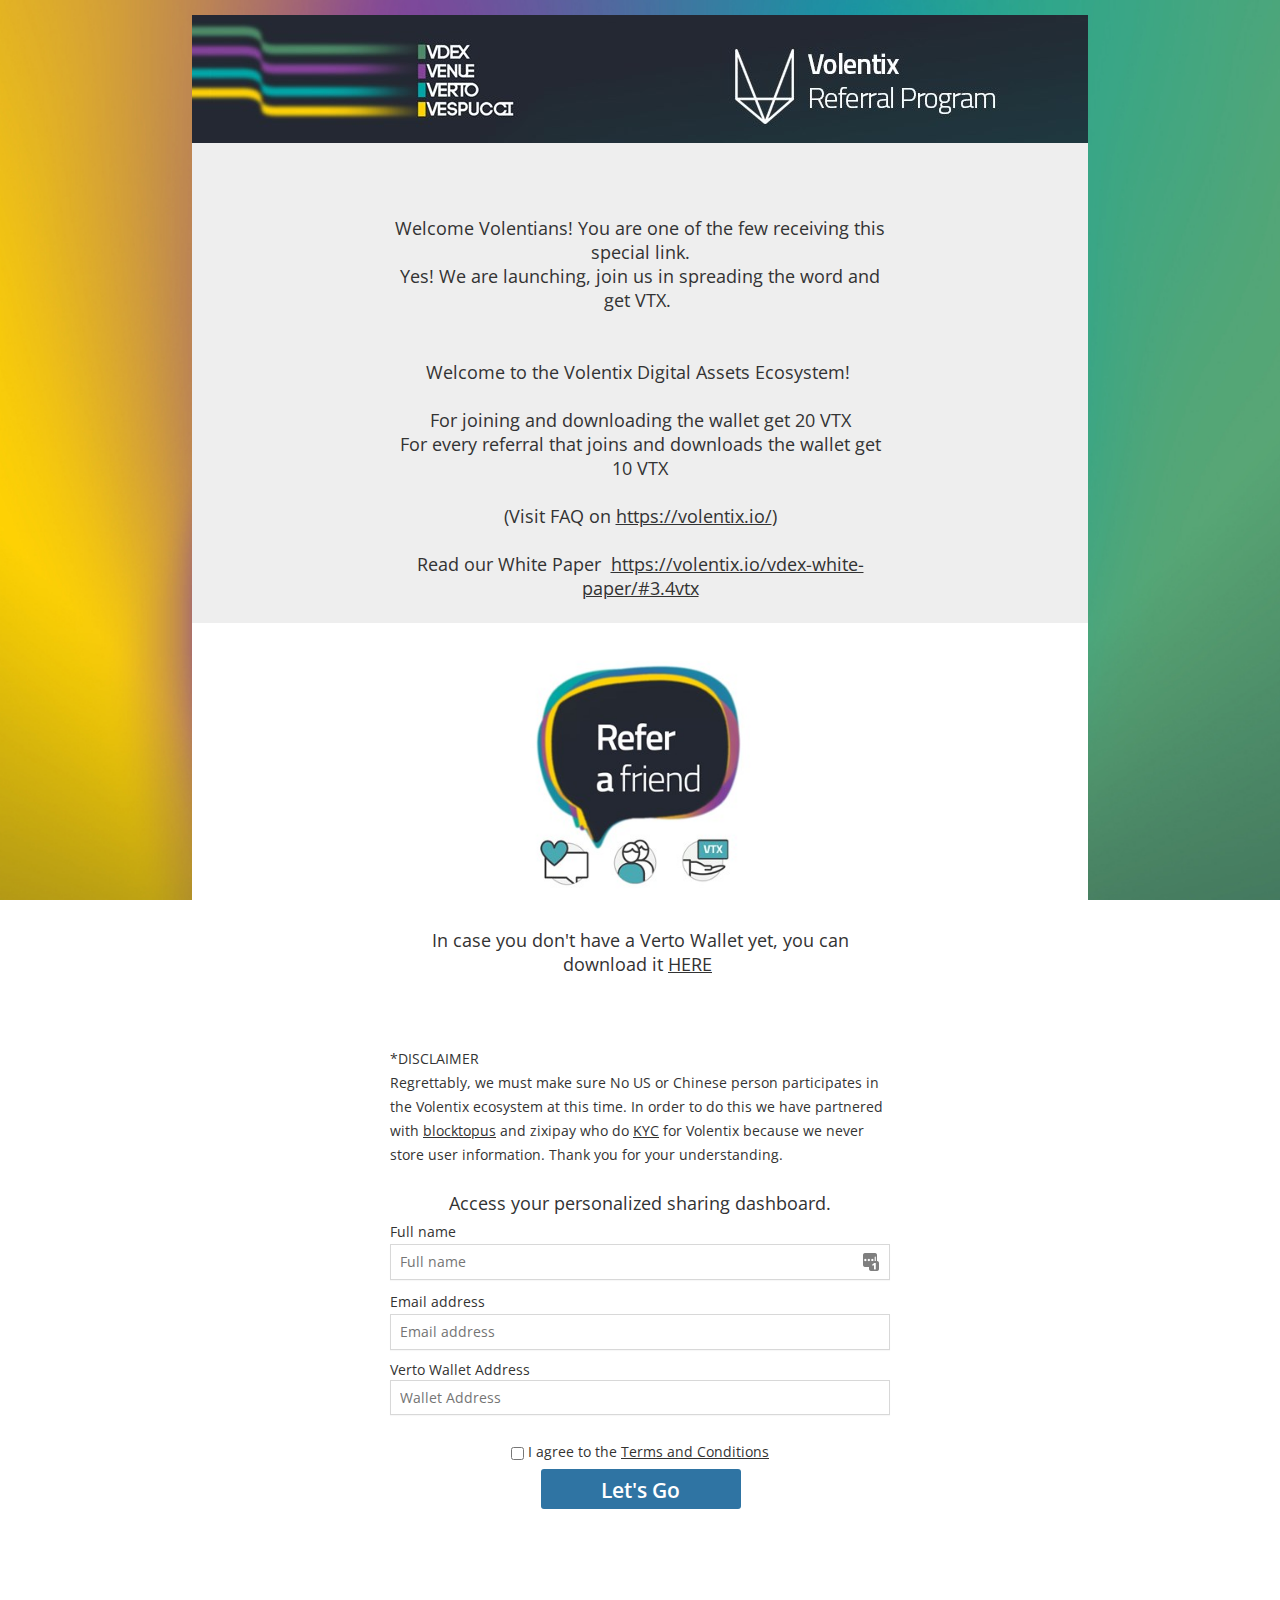
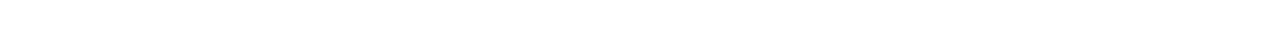
<file: referral/templates/index.html>
<!doctype html>
<html lang="en-US" prefix="og: http://ogp.me/ns#">

<head>
    <meta charset="UTF-8">
    <meta name="viewport" content="width=device-width, initial-scale=1">
    <link rel="profile" href="https://gmpg.org/xfn/11">
    <link rel="stylesheet" href="../static/style.css" type="text/css" media="all">
    <link rel="stylesheet" href="../static/base.css" type="text/css" media="all">
    <link rel="stylesheet" href="../static/color_blue.css" type="text/css" media="all">
    <link rel="stylesheet" href="../static/style_over.css" type="text/css" media="all">
    <link rel="stylesheet" href="../static/colorbox.css" type="text/css" media="all">
    <link rel="icon" href="https://volentix.io/file/2018/12/favicon-192x192.png" sizes="192x192">
    <link href="https://fonts.googleapis.com/css?family=Open+Sans:400,300,600,700,800" rel="stylesheet" type="text/css">
    <title>Win - Volentix</title>
    <link rel="canonical" href="https://volentix.io/win/" />
    <meta property="og:locale" content="en_US" />
    <meta property="og:type" content="article" />
    <meta property="og:title" content="Win - Volentix" />
    <meta property="og:url" content="https://volentix.io/win/" />
    <meta property="og:site_name" content="Volentix" />
    <meta name="twitter:card" content="summary_large_image" />
    <meta name="twitter:title" content="Win - $Volentix" />
    <script src="../static/jquery-1.7.1.js"></script>
    <script src="../static/jquery.fancybox.pack.js"></script>
    <script src="../static/jquery.hashchange.min.js"></script>
    <script src="../static/jquery.isotope.min.js"></script>
    <script src="../static/jquery.js"></script>
    <script src="../static/jquery.reveal.js"></script>
    <script src="../static/respond.min.js"></script>
    <script src="../static/colorbox.js"></script>
    <script src="../static/jquery.validate.min.js"></script>
    <script src="../static/utils.js"></script>

</head>

<body class="bg-cover" style="background: url(../static/images/bg_img02.jpg);background-attachment: fixed; background-position: 50% 50%; background-size: cover;">
    <form method="post" action="/apply" id="aspnetForm" novalidate="novalidate">
        <!-- Container -->
        <div class="vcard-container">

            <!-- Main column -->
            <div id="content" class="tab-container main-column">

                <!-- /Top row -->
                <!-- Content -->
                <div class="content">

                    <img src="../static/images/head.jpg">
                    <!-- Top Offer -->
                    <div class="grey-content" id="topsection">
                        <div class="base center">
                            <h2></h2>
                        </div>
                        <div class="base center">
                            <h4><br><br><div>Welcome Volentians! You are one of the few receiving this special link. <br>Yes! We are launching, join us in spreading the word and get VTX.&nbsp;<br><br><br>Welcome to the Volentix Digital Assets Ecosystem!&nbsp;<br><br>For joining and downloading the wallet get 20 VTX<br>For every referral that joins and downloads the wallet get 10 VTX</div><div><br>(Visit FAQ on&nbsp;<a href="https://l.facebook.com/l.php?u=https%3A%2F%2Fvolentix.io%2F%3Ffbclid%3DIwAR3khtr3pG8eWO2GOeL_3oxGaBDNnK61bs8PKCmmvPmdz05_xVJgL15k4Cw&amp;h=AT2CGPp5UgDsWp_-Enpfn-ZPizOZPt9-pcbvgx0EpAKu1GM_4A8_MAWIKRMDzmiBN34ZdQ06Y50A4smIEoteF-fmveiT1Oo-6cl1VJYIxjJpFK9e31h-H543wLvIAhcwuGLFOF68218" target="_blank" rel="nofollow noopener" title="Link: https://l.facebook.com/l.php?u=https%3A%2F%2Fvolentix.io%2F%3Ffbclid%3DIwAR3khtr3pG8eWO2GOeL_3oxGaBDNnK61bs8PKCmmvPmdz05_xVJgL15k4Cw&amp;h=AT2CGPp5UgDsWp_-Enpfn-ZPizOZPt9-pcbvgx0EpAKu1GM_4A8_MAWIKRMDzmiBN34ZdQ06Y50A4smIEoteF-fmveiT1Oo-6cl1VJYIxjJpFK9e31h-H543wLvIAhcwuGLFOF68218">https://volentix.io/</a>)</div><div><br>Read our White Paper&nbsp;&nbsp;<a href="https://volentix.io/vdex-white-paper/?fbclid=IwAR3PZ2i5O2NTBrqOVl0-rompquEUpXitM7QGCDh35PmhNJoTwdr9iC3K2Gw#3.4vtx" target="_blank" rel="nofollow noopener" title="Link: https://volentix.io/vdex-white-paper/?fbclid=IwAR3PZ2i5O2NTBrqOVl0-rompquEUpXitM7QGCDh35PmhNJoTwdr9iC3K2Gw#3.4vtx">https://volentix.io/vdex-white-paper/#3.4vtx</a></div></h4>
                        </div>
                        <div class="terms">
                        </div>
                        <div style="display: none">
                            <div id="terms">
                                <h3>Terms and Conditions </h3>
                                <p>Not to be combined with any other offer.
                                    <br>
                                    <br>
                                </p>
                                <div>*DISCLAIMER</div>
                                <div>Regrettably, we must make sure No US or Chinese&nbsp;person participates in the Volentix ecosystem at this time. In order to do this we have partnered with <a href="https://volentix.blocktopus.io/token_buyers/sign_up" target="_blank" rel="nofollow">blocktopus</a> and zixipay who do <a href="https://volentix.blocktopus.io/token_buyers/sign_up" target="_blank" rel="nofollow">KYC</a> for Volentix because we never store user information. Thank you for your understanding.</div>
                                <p></p>
                            </div>
                        </div>
                    </div>
                    <!-- /Top offer -->

                    <div class="plain-content">
                        <div class="base">
                            <img src="../static/images/refer.jpg" style="margin:auto;padding-bottom:5px;max-height:250px">
                            <p></p>
                            <h4>In case you don't have a Verto Wallet yet, you can download it <a href="https://volentix.io/verto/?fbclid=IwAR1B-9ai3A3z_Itdg5zgLW0XcLeutHBk65vqgT3KmUZh-MeRwPKStthfg4E" target="_blank" rel="nofollow">HERE</a>&nbsp;</h4>
                            <br>
                            <br>
                            <br>
                            <blockquote style="margin: 0 0 0 40px; border: none; padding: 0px;"></blockquote>*DISCLAIMER
                            <br>Regrettably, we must make sure No US or Chinese person participates in the Volentix ecosystem at this time. In order to do this we have partnered with <a href="https://volentix.blocktopus.io/token_buyers/sign_up" target="_blank" rel="nofollow" title="Link: https://volentix.blocktopus.io/token_buyers/sign_up">blocktopus</a> and zixipay who do <a href="https://volentix.blocktopus.io/token_buyers/sign_up" target="_blank" rel="nofollow" title="Link: https://volentix.blocktopus.io/token_buyers/sign_up">KYC</a> for Volentix because we never store user information. Thank you for your understanding.
                            <br>
                            <p></p>
                            <h4 style="padding-bottom: 5px">Access your personalized sharing dashboard.</h4>

                            <div class="formelement">
                                <label>Full name</label>
                                <input name="ctl00$ContentPlaceHolder1$txtName" type="text" id="ctl00_ContentPlaceHolder1_txtName" placeholder="Full name" style="min-width: 200px; max-width: 500px; background-image: url(&quot;[data-uri]&quot;); background-repeat: no-repeat; background-attachment: scroll; background-size: 16px 18px; background-position: 98% 50%;" autocomplete="off">
                                <label>Email address</label>
                                <input name="ctl00$ContentPlaceHolder1$txtEmailAddress" type="text" id="ctl00_ContentPlaceHolder1_txtEmailAddress" placeholder="Email address" style="min-width: 200px; max-width: 500px">

                                <div id="ctl00_ContentPlaceHolder1_pnlCustomText1">

                                    <p>
                                        <label>Verto Wallet Address</label>
                                        <input name="ctl00$ContentPlaceHolder1$txtCustomText1" type="text" id="ctl00_ContentPlaceHolder1_txtCustomText1" placeholder="Wallet Address" style="min-width: 200px; max-width: 500px">
                                    </p>
                                </div>

                            </div>

                            <span id="ctl00_ContentPlaceHolder1_lblError" style="color:Red;"></span>
                            <div class="center" style="padding-top: 10px;">
                                <span id="ctl00_ContentPlaceHolder1_spanAgreeTerms">
                                    <input id="ctl00_ContentPlaceHolder1_chkAgreeTerms" type="checkbox" name="ctl00$ContentPlaceHolder1$chkAgreeTerms">
                                    <label for="ctl00_ContentPlaceHolder1_chkAgreeTerms" > I agree to the </label>
                                    <a id="ctl00_ContentPlaceHolder1_aTerms2" href="#terms" class="inline cboxElement">Terms and Conditions</a><br>
                                </span>
                                <input type="submit" name="ctl00$ContentPlaceHolder1$btnSubmit" value="Let's Go" id="ctl00_ContentPlaceHolder1_btnSubmit" class="button-red" style="min-width: 200px; max-width: 350px; height: 40px; margin-top: 5px; font-size: 16pt;">
                            </div>

                            <input type="submit" name="ctl00$ContentPlaceHolder1$btnGoogleRegister" value="" id="ctl00_ContentPlaceHolder1_btnGoogleRegister" style="display: none">
                            <input type="submit" name="ctl00$ContentPlaceHolder1$btnFacebookRegister" value="" id="ctl00_ContentPlaceHolder1_btnFacebookRegister" style="display: none">

                        </div>
                    </div>

                </div>
            </div>
        </div>
        <div id="ctl00_pnlFooterNonFrame">
            <div class="clear dividewhite6"></div>
        </div>
    </form>
    <script type="text/javascript">
        $(document).ready(function() {
            //Examples of how to assign the Colorbox event to elements <div class="__rs_overlay"></div>

            $(".iframe").colorbox({
                iframe: true,
                width: "800px",
                maxWidth: "90%",
                height: "80%"
            });
            $(".iframeMedium").colorbox({
                iframe: true,
                width: "600",
                height: "600",
                maxWidth: "90%",
            });
            $(".iframeSmall").colorbox({
                iframe: true,
                width: "300",
                height: "300"
            });
            $(".inline").colorbox({
                inline: true,
                width: "80%",
                maxWidth: "1000"
            });
            $(".callbacks").colorbox({
                onOpen: function() {
                    alert('onOpen: colorbox is about to open');
                },
                onLoad: function() {
                    alert('onLoad: colorbox has started to load the targeted content');
                },
                onComplete: function() {
                    alert('onComplete: colorbox has displayed the loaded content');
                },
                onCleanup: function() {
                    alert('onCleanup: colorbox has begun the close process');
                },
                onClosed: function() {
                    alert('onClosed: colorbox has completely closed');
                }
            });

            $('.non-retina').colorbox({
                rel: 'group5',
                transition: 'none'
            })
            $('.retina').colorbox({
                rel: 'group5',
                transition: 'none',
                retinaImage: true,
                retinaUrl: true
            });

            //Example of preserving a JavaScript event for inline calls.
            $("#click").click(function() {
                $('#click').css({
                    "background-color": "#f00",
                    "color": "#fff",
                    "cursor": "inherit"
                }).text("Open this window again and this message will still be here.");
                return false;
            });
        });
    </script>

    <div id="cboxOverlay" style="opacity: 0; cursor: pointer; visibility: visible; display: none;"></div>
    <div id="colorbox" class="" role="dialog" tabindex="-1" style="display: none; visibility: visible; top: 1075px; left: 87px; position: absolute; width: 694px; height: 274px; opacity: 0;">
        <div id="cboxWrapper" style="height: 274px; width: 694px;">
            <div>
                <div id="cboxTopLeft" style="float: left;"></div>
                <div id="cboxTopCenter" style="float: left; width: 652px;"></div>
                <div id="cboxTopRight" style="float: left;"></div>
            </div>
            <div style="clear: left;">
                <div id="cboxMiddleLeft" style="float: left; height: 232px;"></div>
                <div id="cboxContent" style="float: left; width: 652px; height: 232px;">
                    <div id="cboxTitle" style="float: left; display: block;"></div>
                    <div id="cboxCurrent" style="float: left; display: none;"></div>
                    <button type="button" id="cboxPrevious" style="display: none;"></button>
                    <button type="button" id="cboxNext" style="display: none;"></button>
                    <button type="button" id="cboxSlideshow" style="display: none;"></button>
                    <div id="cboxLoadingOverlay" style="float: left; display: none;"></div>
                    <div id="cboxLoadingGraphic" style="float: left; display: none;"></div>
                    <button type="button" id="cboxClose">close</button>
                </div>
                <div id="cboxMiddleRight" style="float: left; height: 232px;"></div>
            </div>
            <div style="clear: left;">
                <div id="cboxBottomLeft" style="float: left;"></div>
                <div id="cboxBottomCenter" style="float: left; width: 652px;"></div>
                <div id="cboxBottomRight" style="float: left;"></div>
            </div>
        </div>
        <div style="position: absolute; width: 9999px; visibility: hidden; max-width: none; display: none;"></div>
    </div>
</body>
<script type="text/javascript" src="https://volentix.io/skin/js/navigation.js"></script>
<script type="text/javascript" src="https://volentix.io/ext/constant-contact-forms/assets/js/ctct-plugin-frontend.min.js"></script>
<script type="text/javascript" src="https://volentix.io/skin/js/skip-link-focus-fix.js"></script>
<script type="text/javascript" src="https://volentix.io/skin/js/vendor6.js"></script>
<script type="text/javascript" src="https://volentix.io/other/js/embed.min.js"></script>

<script type="text/javascript">
    $(document).ready(function() {

        $('#aspnetForm').validate({ // initialize the plugin
            rules: {
                "ctl00$ContentPlaceHolder1$txtName": {
                    required: true,
                    minlength: 3
                },
                "ctl00$ContentPlaceHolder1$txtEmailAddress": {
                    required: true,
                    minlength: 5,
                    email: true
                },
                "ctl00$ContentPlaceHolder1$txtDOB": {
                    required: true,
                    dateUS: true
                },
                "ctl00$ContentPlaceHolder1$txtPhone": {
                    required: true,
                    minlength: 7
                },
                "ctl00$ContentPlaceHolder1$txtPhone": {
                    minlength: 7
                },
                "ctl00$ContentPlaceHolder1$txtCustomText1": {
                    vtx: true,
                    required: true
                },
                "ctl00$ContentPlaceHolder1$chkAgreeTerms": {
                    required: true
                }

            }
        })

        // trigger validity test of the entire form using the .valid() method.
        if (getParameterByName("v") == "yes") {
            $('#aspnetForm').valid();
        }
    });
</script>

<script type="text/javascript">
    function DisableButton() {
        document.getElementById("ctl00_ContentPlaceHolder1_btnSubmit").disabled = true;
        document.getElementById("ctl00_ContentPlaceHolder1_btnSubmit").value = "..."
    }
    window.onbeforeunload = DisableButton;
</script>
<script type="text/javascript">
    document.getElementById("aspnetForm").addEventListener("submit", setCustomText1CookietoExternal);

    function setCustomText1CookietoExternal() {
        setCookie("EX_RREF", document.getElementById("ctl00_ContentPlaceHolder1_txtCustomText1").value, 365)
    }

    function setCookie(cname, cvalue, exdays) {
        var d = new Date();
        d.setTime(d.getTime() + exdays * 24 * 60 * 60 * 1000);
        var expires = "expires=" + d.toGMTString();
        var domain = "domain=" + window.location.hostname;
        document.cookie =
            cname + "=" + cvalue + ";" + domain + ";" + expires + ";path=/";
    }
</script>

<script type="text/javascript">
    window.onload = function() {
        if (navigator.userAgent.indexOf('Safari') != -1 && navigator.userAgent.indexOf('Chrome') == -1) {
            var cookies = document.cookie;
            if (top.location != document.location) {
                if (!cookies) {
                    href = document.location.href;
                    href = (href.indexOf('?') == -1) ? href + '?' : href + '&';
                    top.location.href = href + 'reref=' + encodeURIComponent(document.referrer);
                }
            } else {
                ts = new Date().getTime();
                document.cookie = 'ts=' + ts;
                rerefidx = document.location.href.indexOf('reref=');
                if (rerefidx != -1) {
                    href = decodeURIComponent(document.location.href.substr(rerefidx + 6));
                    window.location.replace(href);
                }
            }
        }
    }
</script>
<script type="text/javascript">
    (function($) {

        var jump = function(e) {
            if (e) {
                var target = $(this).attr("href");
            } else {
                var target = location.hash;
            }

            var scrollToPosition = $(target).offset().top - 0;

            $('html,body').animate({
                scrollTop: scrollToPosition
            }, 1100, 'easeInOutExpo');

        }

        $('html, body').hide()

        $(document).ready(function() {
            $("area[href*=\\#],a[href*=\\#]:not([href=\\#]):not([href^='\\#tab']):not([href^='\\#quicktab']):not([href^='\\#pane'])").bind("click", jump);

            if (location.hash) {
                setTimeout(function() {
                    $('html, body').scrollTop(0).show()
                    jump()
                }, 0);
            } else {
                $('html, body').show()
            }
        });

    })(jQuery)
</script>

</html>
</file>
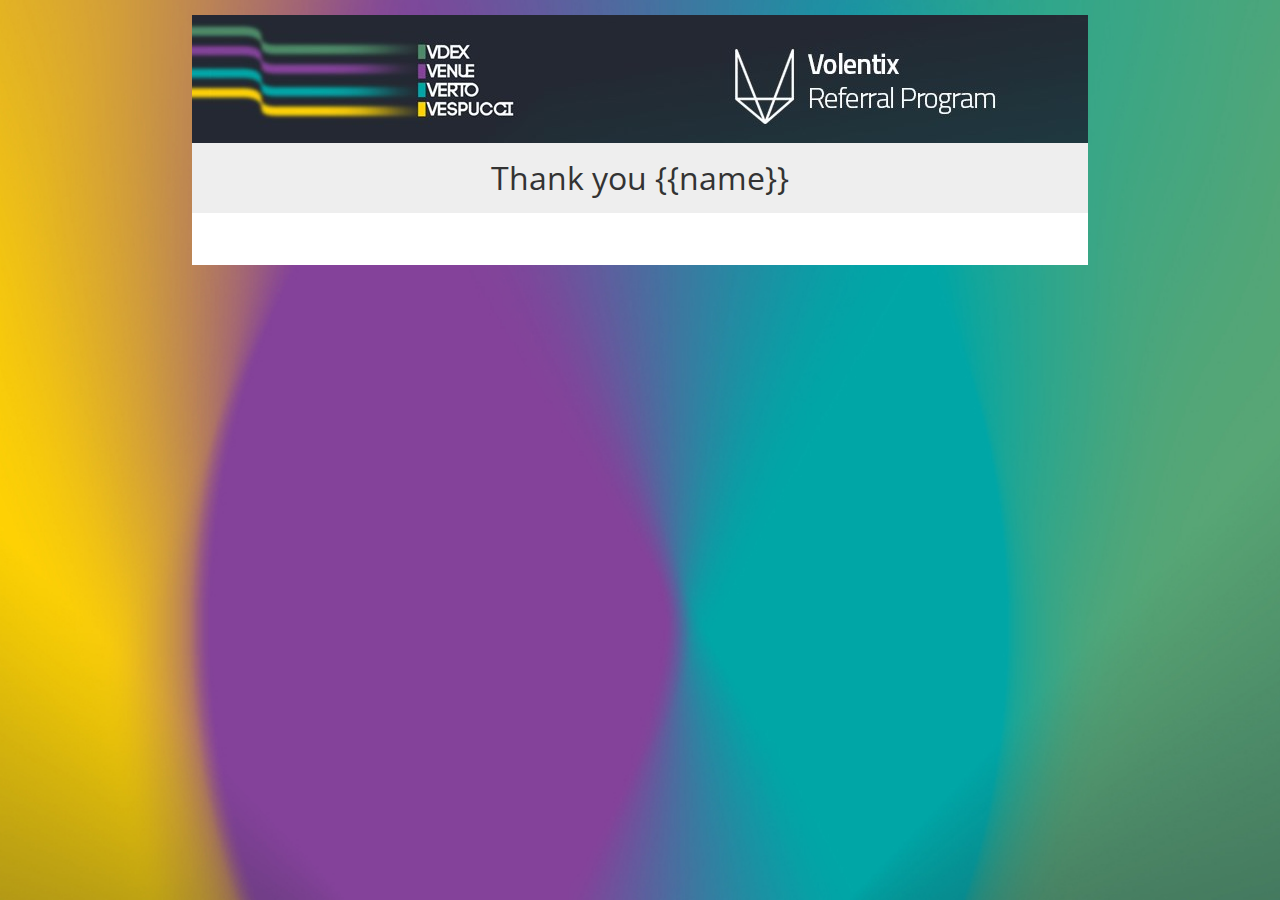
<file: referral/templates/response.html>
<!doctype html>
<html lang="en-US" prefix="og: http://ogp.me/ns#">

<head>
    <meta charset="UTF-8">
    <meta name="viewport" content="width=device-width, initial-scale=1">
    <link rel="profile" href="https://gmpg.org/xfn/11">
    <link rel="stylesheet" href="../static/style.css" type="text/css" media="all">
    <link rel="stylesheet" href="../static/base.css" type="text/css" media="all">
    <link rel="stylesheet" href="../static/color_blue.css" type="text/css" media="all">
    <link rel="stylesheet" href="../static/style_over.css" type="text/css" media="all">
    <link rel="stylesheet" href="../static/colorbox.css" type="text/css" media="all">
    <link rel="icon" href="https://volentix.io/file/2018/12/favicon-192x192.png" sizes="192x192">
    <link href="https://fonts.googleapis.com/css?family=Open+Sans:400,300,600,700,800" rel="stylesheet" type="text/css">
    <title>Win - Volentix</title>
    <link rel="canonical" href="https://volentix.io/win/" />
    <meta property="og:locale" content="en_US" />
    <meta property="og:type" content="article" />
    <meta property="og:title" content="Win - Volentix" />
    <meta property="og:url" content="https://volentix.io/win/" />
    <meta property="og:site_name" content="Volentix" />
    <meta name="twitter:card" content="summary_large_image" />
    <meta name="twitter:title" content="Win - $Volentix" />

</head>

<body class="bg-cover" style="background: url(../static/images/bg_img02.jpg);background-attachment: fixed; background-position: 50% 50%; background-size: cover;">
    <!-- Container -->
    <div class="vcard-container">

        <div id="content" class="tab-container main-column">
            <div class="content">
                <img src="../static/images/head.jpg">
                <div class="grey-content" id="topsection">
                    <div class="base center">
                        <h2>Thank you {{name}}</h2>
                    </div>
                </div>
            </div>
        </div>
    </div>

</body>


</html>
</file>
<file: referral/static/base.css>
.base
{
    min-width:200px; max-width:500px; margin: 0 auto;
}
.center
{
    text-align:center;
}
.left
{
    text-align:left;
}
.terms
{
    text-align:right;padding-top:8px;
}
.formelement{
    text-align:left;
}

.button{
    text-decoration:none;
}

.button-primary{
    height:35px; font-size:16pt; text-align: center;
    min-width: 150px;
    max-width:350px;
}
.button-secondary{
    height:25px; font-size:13pt; text-align: center;
    min-width: 100px;
    max-width:350px;
}

/* used on Share/Member pages*/


.leftblock
{
    display:inline-block;vertical-align:middle;text-align:left; min-width:0px;max-width:355px;padding-left:5px; padding-right:10px;
}

.notop
{
    padding-top:5px;
}

.rightblock
{
    display:inline-block;vertical-align:middle;text-align:left;min-width:250px;max-width:400px; padding-right:7px;padding-left:7px;
}

/* Mobile Portrait Size to Mobile Landscape Size (devices and browsers) */
@media only screen and (max-width: 479px) {

    .rightblock
    {
        display:inline;
    }

}


.middle-white-block
{
    background-color:White;padding:10px 5px 20px 5px; min-width:200px; max-width:600px; margin: 0 auto;
}
.boxme
{
    display:inline-block;

    font-size:medium;
    width:150px;
}

.sharetextbutton
{
    width: 30px;  font-size:12pt; text-align: center;margin-bottom:2px
}
.rightlanding
{
    text-align:right;padding-top:10px;padding-right:20px;
}



table.listtable
{
    width:100%;
}

table.listtable th {
    padding: 5px 10px 10px 10px;
}
table.listtable tr {
}
table.listtable td {
    padding: 5px 10px 10px 10px;
    width:150px;
}

.wide
{
    width:100%;
    padding:0 0 0 0;
}
.sharebutton
{
    color:black;text-decoration:none;
    padding: 5px 6px 5px 6px;
}
.copybutton
{
    color:black;text-decoration:none;
    padding: 5px 10px 5px 10px;
    background-color:transparent;
    border: 1px black solid;
    margin-left:0px;
}

ul#tabs2 {
    list-style-type: none;
    padding: 0;
    text-align: center;
}
ul#tabs2 li {
    font-weight:bold;
    display: inline-block;
    background-color: white;
    border: solid 1px grey;
    padding: 5px 20px;
    color: black;
    cursor: pointer;
}

ul#tabs2 li.active {

    border-bottom: solid 5px grey;
}
ul#tabs2 li.noclick {
   cursor:default;
}
ul#tab2 {
    list-style-type: none;
    margin: 0;
    padding: 0;
}
ul#tab2 li {
    display: none;
}
ul#tab2 li.active {
    display: block;
}

.overlay{
    color:black;
    background-color:white;
    position:fixed;
    width:100%;
    height:100%;
    top:0px;
    left:0px;
    z-index:1000;
}

.membermenu
{
    text-align:right;padding-top:8px;padding-right:8px;
}

/* Style The Dropdown Button */
.dropbtn {
    font-weight:bold;
    display: inline-block;
    background-color: white;
    border: solid 1px grey;
    padding: 5px 20px;
    color: black;
    cursor: pointer;
}

/* The container <div> - needed to position the dropdown content */
.dropdown {
    position: relative;
    display: inline-block;
}

/* Dropdown Content (Hidden by Default) */
.dropdown-content {
    display: none;
    position: absolute;
    background-color: #f9f9f9;
    min-width: 160px;
    box-shadow: 0px 8px 16px 0px rgba(0,0,0,0.2);
    right:0;
}

/* Links inside the dropdown */
.dropdown-content a {
    color: black;
    padding: 12px 16px;
    text-decoration: none;
    display: block;
}

/* Change color of dropdown links on hover */
.dropdown-content a:hover {background-color: #f1f1f1}

/* Show the dropdown menu on hover */
.dropdown:hover .dropdown-content {
    display: block;
}

/* Change the background color of the dropdown button when the dropdown content is shown */
.dropdown:hover .dropbtn {
     color: black;
}
</file>
<file: referral/static/color_blue.css>
/* Blue monochrome theme */

/* name box color */
    .name {
        background-color: #2f74a3;
    }
/* position box color */
    .position {
        background-color: #3479a9;
    }

/* tabs and icons */

/* about tab color */
    .tabs li.about a {
    background: #3479a9;
    }
/* about icon colors */
    .tabs li.about.active a,
    .tabs li.about a:hover {
        color: #3479a9;
    }

/* resume tab color */
    .tabs li.resume a {
    background: #387faf;
    }
/* resume icon colors */
    .tabs li.resume.active a,
    .tabs li.resume a:hover {
        color: #387faf;
    }

/* portfolio tab color */
    .tabs li.portfolio a {
    background: #3d84b5;
    }
/* portfolio icon colors */
    .tabs li.portfolio.active a,
    .tabs li.portfolio a:hover {
        color: #3d84b5;
    }

/* contacts tab color */
    .tabs li.contacts a {
    background: #438abb;
    }
/* contacts icon colors */
    .tabs li.contacts.active a,
    .tabs li.contacts a:hover {
        color: #438abb;
    }

/* feedback tab color */
    .tabs li.feedback a {
    background: #4790c1;
    }
/* feedback icon colors */
    .tabs li.feedback.active a,
    .tabs li.feedback a:hover {
        color: #4790c1;
    }


/* main page content first line text color */
    .blue {
    color: #2f74a3 !important;
    }
/* main page content second line text color */
    .orange {
    color: #2f74a3 !important;
    }
/* main page content phone number color */
    #home span {
    color: #4790c1;
    font-size: 32px;
    margin: 12px 0 0 4px;
    }


/* active button color */
    .button-red {
    background: #2f74a3 !important;
    }
/* non-active button color */
    .button-blue {
    background: #438abb !important;
    }
</file>
<file: referral/static/style_over.css>
body
{
    background-image:none;
}


h3{
    padding-bottom:10px;
}

h4{
    font-size:18px;
    line-height:24px;
    padding-top:10px;
    text-align: center;
}

a, a:visited {
    outline: 0;
    transition:none;
    text-decoration:underline;
}
.position a
{
    color:white;
}

.content
{
    /*padding-bottom: 0px;
    min-height:600px;*/
}

input[type="text"], input[type="password"], input[type="email"], textarea, select {
		width: 100%;
        box-sizing:border-box;
	}

.ajax__html_editor_extender_container, input[type="button"]
{
    padding:0 0 0 0;
}
.menu-link
{
    text-decoration:none;
}

input[type=text], textarea
{
    color:black;
}

.top-row
{
    background-color:white;
}

.one-row
{
    background-color:white;
    display:none;
}
/* non-active button color */
    .button-inactive {
    background: #A0A0A0 !important;
    }


/*Combining tabs*/
.tabs li {
		height: 96px;
		line-height: 107px;
		text-align: center;
		width: 100%;
		float: left;
		list-style: none;
	}

/*Hidding the left box*/
.blog
{
    background-color: Transparent;
}

/*Offset address area*/
.position
{
    line-height: normal;
    height: 196px;
}

/*Offset name area*/
.name
{
    line-height: normal;
    height: 196px;
}

blockquote, blockquote:hover
{
    background:url(images/quote.png) no-repeat 12px 24px;
    background-color:#eeeeee;
    border: 0;
}


/*Override footer color*/
#footer
{
    background-color:  #FAFAFA;
}

.plain-content
{
    padding-top:0;
    padding: 25px 64px 25px 64px
}

.grey-content
{
    display:block;
    padding: 15px 64px 15px 64px
}

.plain-content-left-pad
{
    padding-left:100px;
}

div #home
{
    padding: 50px 128px 40px 192px
}

.alert,
	label.error {
    min-width:200px; max-width:300px;

}


.tabs li.def {
		height:auto;
	}

/* Text Entry Font size */
input[type=text],textarea
{
    font-size: 14px;
}

/*Override width with removal of social buttons*/
.attributes
{
    width: 705px;

}
/*Over right the whole content area padding */

.vcard-container {
		margin: 15px auto 0;
		width: 896px;
	}

    /*  26. Media Queries */
    /* Smaller than standard 960 (devices and browsers) */
    @media only screen and (min-width: 768px) and (max-width: 959px)
    {
        .vcard-container {
			width: 750px;
		}
        div #home  {
		padding: 90px 64px 40px 64px;
		}
        .name {
			width: 60%;
			font-size: 1.6em;
			line-height: 92px;
		}
        .position {
			width: 40%;
		}
        .attributes {
			width: 525px;
		}
        .grey-content
        {
            padding:15px 64px 15px 64px;
        }
        .plain-content
        {
            padding:15px 64px 15px 64px;
        }
    }
    /* Mobile Landscape Size to Tablet Portrait (devices and browsers) */
	@media only screen and (min-width: 480px) and (max-width: 767px)
	{
	    .vcard-container {
			width: 480px;
			margin-top: 0px;
		}

	    div #home  {
		padding: 50px 64px 40px 64px;
		}

		.grey-content {
			padding: 10px 50px 10px 50px;
		}
        .plain-content {
			padding: 10px 50px 10px 50px;
		}

		.name {
			width: 288px;
			font-size: 1.6em;
			line-height: 92px;
		}
		.position {
			width: 288px;
		}
        .attributes {
			width: 288px;
		}
	}
    /* Mobile Portrait Size to Mobile Landscape Size (devices and browsers) */
	@media only screen and (max-width: 479px)
	{
	    .vcard-container {
			width: 100%;
			margin-top: 0px;
		}

	    div #home  {
		padding: 30px 36px 40px 36px;
		}

		.grey-content {
			padding: 4px 5px 4px 5px;
		}
        .plain-content {
			padding: 4px 5px 4px 5px;
		}

		.name {
			display: block;
			float: none;
			width: 100%;
			line-height: 60px;
			font-size: 1.6em;
            max-height:128px;
		}
		.position {
			display: block;
			float: none;
			width: 100%;
			line-height: 60px;
            max-height:128px;
		}
        .attributes {
			width: 100%;
            max-height:256px;
		}

		.logocenter
        {
            display:block;
            margin:auto;
            background:white;
        }
        .logocenter img
        {
            display:block;
            margin:auto;
            max-width:150px;
        }

	}


.RadioOption td
{
    padding:10px;
}
.RadioOption td input
{
    margin-right:10px;
}

.RadioOption label
{

}

.highlightChoice
{
    background: #eeeeee;
}


/* Used to center top text */
.middle {
  height: 100%;
  width: 100%;
  display: table;

}

.middle p {
  display: table-cell;
  vertical-align: middle;
}

centerinnerdiv {
    width: 50%;
    margin: 0 auto;
}

ul
{
    list-style:inside;
    padding-left:30px;
}

.powered, .powered a{
		display: inline;
		float: right;
		line-height: 64px;
		font-size: 11px;
		text-transform: uppercase;
        padding-right:10px;
	}
</file>
<file: referral/static/colorbox.css>
/*
    Colorbox Core Style:
    The following CSS is consistent between example themes and should not be altered.
*/
#colorbox, #cboxOverlay, #cboxWrapper{position:absolute; top:0; left:0; z-index:9999; overflow:hidden; -webkit-transform: translate3d(0,0,0);}
#cboxWrapper {max-width:none;}
#cboxOverlay{position:fixed; width:100%; height:100%;}
#cboxMiddleLeft, #cboxBottomLeft{clear:left;}
#cboxContent{position:relative;}
#cboxLoadedContent{overflow:auto; -webkit-overflow-scrolling: touch;}
#cboxTitle{margin:0;}
#cboxLoadingOverlay, #cboxLoadingGraphic{position:absolute; top:0; left:0; width:100%; height:100%;}
#cboxPrevious, #cboxNext, #cboxClose, #cboxSlideshow{cursor:pointer;}
.cboxPhoto{float:left; margin:auto; border:0; display:block; max-width:none; -ms-interpolation-mode:bicubic;}
.cboxIframe{width:100%; height:100%; display:block; border:0; padding:0; margin:0;}
#colorbox, #cboxContent, #cboxLoadedContent{box-sizing:content-box; -moz-box-sizing:content-box; -webkit-box-sizing:content-box;}

/*
    User Style:
    Change the following styles to modify the appearance of Colorbox.  They are
    ordered & tabbed in a way that represents the nesting of the generated HTML.
*/
#cboxOverlay{background:url(images/overlay.png) repeat 0 0; opacity: 0.9; filter: alpha(opacity = 90);}
#colorbox{outline:0;}
    #cboxTopLeft{width:21px; height:21px; background:url(images/controls.png) no-repeat -101px 0;}
    #cboxTopRight{width:21px; height:21px; background:url(images/controls.png) no-repeat -130px 0;}
    #cboxBottomLeft{width:21px; height:21px; background:url(images/controls.png) no-repeat -101px -29px;}
    #cboxBottomRight{width:21px; height:21px; background:url(images/controls.png) no-repeat -130px -29px;}
    #cboxMiddleLeft{width:21px; background:url(images/controls.png) left top repeat-y;}
    #cboxMiddleRight{width:21px; background:url(images/controls.png) right top repeat-y;}
    #cboxTopCenter{height:21px; background:url(images/border.png) 0 0 repeat-x;}
    #cboxBottomCenter{height:21px; background:url(images/border.png) 0 -29px repeat-x;}
    #cboxContent{background:#fff; overflow:hidden;}
        .cboxIframe{background:#fff;}
        #cboxError{padding:50px; border:1px solid #ccc;}
        #cboxLoadedContent{margin-bottom:28px;}
        #cboxTitle{position:absolute; bottom:4px; left:0; text-align:center; width:100%; color:#949494;}
        #cboxCurrent{position:absolute; bottom:4px; left:58px; color:#949494;}
        #cboxLoadingOverlay{background:url(images/loading_background.png) no-repeat center center;}
        #cboxLoadingGraphic{background:url(images/loading.gif) no-repeat center center;}

        /* these elements are buttons, and may need to have additional styles reset to avoid unwanted base styles */
        #cboxPrevious, #cboxNext, #cboxSlideshow, #cboxClose {border:0; padding:0; margin:0; overflow:visible; width:auto; background:none; }

        /* avoid outlines on :active (mouseclick), but preserve outlines on :focus (tabbed navigating) */
        #cboxPrevious:active, #cboxNext:active, #cboxSlideshow:active, #cboxClose:active {outline:0;}

        #cboxSlideshow{position:absolute; bottom:4px; right:30px; color:#0092ef;}
        #cboxPrevious{position:absolute; bottom:0; left:0; background:url(images/controls.png) no-repeat -75px 0; width:25px; height:25px; text-indent:-9999px;}
        #cboxPrevious:hover{background-position:-75px -25px;}
        #cboxNext{position:absolute; bottom:0; left:27px; background:url(images/controls.png) no-repeat -50px 0; width:25px; height:25px; text-indent:-9999px;}
        #cboxNext:hover{background-position:-50px -25px;}
        #cboxClose{position:absolute; bottom:0; right:0; background:url(images/controls.png) no-repeat -25px 0; width:25px; height:25px; text-indent:-9999px;}
        #cboxClose:hover{background-position:-25px -25px;}

/*
  The following fixes a problem where IE7 and IE8 replace a PNG's alpha transparency with a black fill
  when an alpha filter (opacity change) is set on the element or ancestor element.  This style is not applied to or needed in IE9.
  See: http://jacklmoore.com/notes/ie-transparency-problems/
*/
.cboxIE #cboxTopLeft,
.cboxIE #cboxTopCenter,
.cboxIE #cboxTopRight,
.cboxIE #cboxBottomLeft,
.cboxIE #cboxBottomCenter,
.cboxIE #cboxBottomRight,
.cboxIE #cboxMiddleLeft,
.cboxIE #cboxMiddleRight {
    filter: progid:DXImageTransform.Microsoft.gradient(startColorstr=#00FFFFFF,endColorstr=#00FFFFFF);
}
</file>
<file: referral/static/style.css>
/* -------------------------------------------------------------------------------

    0.  Reset & Clearfix
    1.  Document Setup
    2.  Typography
    3.  links
    4.  Forms
    5.  Wrapping
    6.  Columns
    7.  Social Column
    8.  Header
    9.  Navigation
    10. Content
    11. Resume
    12. Dividers
    13. Buttons
    14. Footer
    15. Color Fills
    16. Google map
    17. Alert Boxes
    18. Project Feed Filter
    19. Project Feed
    20. Project Item Overlay
    21. Portfolio Details
    22. Isotope Plugin
    23. Back to Top
    24. Blog Pages
    25. Media Queries

*/



/* 0. Reset and Clearfix */

	html,body,div,span,applet,object,iframe,h1,h2,h3,h4,h5,h6,p,blockquote,pre,a,abbr,and,address,cite,code,del,dfn,em,img,ins,kbd,q,s,samp,small,strike,strong,sub,sup,tt,var,b,u,i,dl,dt,dd,ol,ul,li,fieldset,form,label,legend,table,caption,tbody,tfoot,thead,tr,th,td,article,aside,canvas,details,embed,figure,figcaption,footer,header,hgroup,menu,nav,output,ruby,section,summary,time,mark,audio,video,input,textarea,select{margin:0;padding:0;outline:0;border:0;background:transparent;vertical-align:baseline;font-size:100%;}article,aside,details,figcaption,figure,footer,header,hgroup,menu,nav,section{display:block;}body{line-height:1}abbr[title],dfn[title]{border-bottom:1px dotted;cursor:help;}blockquote,q{quotes:none;}blockquote:before,blockquote:after,q:before,q:after{content:none;}del{text-decoration:line-through;}hr{clear:both;margin:0;padding:0;height:1px;border:0;background:transparent;color:transparent;}mark{background-color:#ffffb3;font-style:italic;}input,select{vertical-align:middle;}ins{background-color:red;color:white;text-decoration:none;}ol,ul{list-style:none;}table{border-spacing:0;border-collapse:collapse;}

	.clear{display:block;visibility:hidden;clear:both;overflow:hidden;width:0;height:0;}.clearfix:after{display:block;visibility:hidden;clear:both;width:0;height:0;content:' ';font-size:0;line-height:0;line-line-line-line-line-line-;}* html .clearfix,:first-child+html .clearfix{zoom:1;}


/* 1. Document Setup */

	html {
        overflow-x: hidden;
        width: 100%;
        height: 100%;
    }

	.bg-cover {
		background-attachment: fixed;
		background-position: 50% 50%;
		background-size: cover;
		-webkit-background-size: cover;
		-moz-background-size: cover;
		-o-background-size: cover;
		background-repeat: no-repeat;
	}

	body {
		overflow-x: hidden;
        overflow-y: auto;
        color: #333;
        font: 14px/1.7 "Open Sans", sans-serif;
        -webkit-font-smoothing: antialiased;
		-webkit-backface-visibility: hidden;
		-moz-backface-visibility:    hidden;
		-ms-backface-visibility:     hidden;
		}
	ol, ul {
		list-style: none; }
	blockquote, q {
		quotes: none; }
	blockquote:before, blockquote:after,
	q:before, q:after {
		content: '';
		content: none; }
	table {
		border-collapse: collapse;
		border-spacing: 0; }

	code {
		padding: 3px 6px;
		font-family: Menlo, Monaco, Consolas, "Courier New", monospace;
		background: #fcfcfc;
		border: 1px solid #e4e4e4;
		-webkit-border-radius: 3px;
		-moz-border-radius: 3px;
		border-radius: 3px;
		color: #3f8faf;
	}

	img {
		max-width: 100%;
	    height: auto;
	    display: block;
	}


/* 2. Typography */

	h1, h2, h3, h4, h5, h6 {
		color: #333;
		font-weight: 400;
	}

	h1 a, h2 a, h3 a, h4 a, h5 a, h6 a { font-weight: inherit; }
	h1 { font-size: 38px; line-height: 60px; }
	h2 { font-size: 32px; line-height: 40px; }
	h3 { font-size: 28px; line-height: 32px; font-weight: 300; }
	h4 { font-size: 14px; line-height: 21px; }
	h5 { font-size: 12px; line-height: 24px; }
	h6 { font-size: 10px; line-height: 21px; }

	h1.headline, h2.headline, h3.headline {
        margin-bottom: 25px;
    }
    h4.headline, h5.headline, h6.headline {
        margin-bottom: 15px;
    }

	p { margin: 0 0 15px 0; line-height: 20px;}
	p img { margin: 0; }
	p.lead { font-size: 21px; line-height: 27px; color: #777;  }

	em { font-style: italic; }
	strong { font-weight: bold; }
	small { font-size: 80%; }

	hr { border: solid #ddd; border-width: 1px 0 0; clear: both; margin: 10px 0 30px; height: 0; }


/* 3. Links */
	a, a:visited {color: #333; text-decoration: none; outline: 0; -webkit-transition: color 0.1s ease-in-out; -moz-transition: color 0.1s ease-in-out; -o-transition: color 0.1s ease-in-out; -transition: color 0.1s ease-in-out;}
	a:hover, a:focus { color: #ff5533; }
	p a, p a:visited { line-height: inherit; }

/* 4. Forms */

	input[type="text"], input[type="password"], input[type="email"], textarea, select {
		border: 1px solid #d8d8d8;
		padding: 9px;
		outline: none;
		font: 12px;
		color: #888;
		margin: 0;
		max-width: 100%;
		display: block;
		background: #fff;
		-webkit-box-shadow: 0px 1px 1px 0px rgba(180, 180, 180, 0.1);
		box-shadow: 0px 1px 1px 0px rgba(180, 180, 180, 0.1);
	}
	input[type=text],textarea {
	    border-radius:0;
	    color:#959595;
	    display:block;
	    font:11px/1.7 'Open Sans', 'Lucida Sans Unicode', 'Lucida Grande', sans-serif;
	    margin-bottom:10px;
	    padding:5px 9px;
	    width:100%;
	    box-sizing: border-box;
	}
	textarea {
	    resize:none;
	    width:100%;
	}
	input[type="submit"], input[type="reset"], input[type="button"], button, .button {
	    display: inline-block;
	    padding: 5px 20px 5px;
	    margin-left: 1px;
	    border-radius: 3px;
	    border: none;
	    color: #fff;
	    opasity:0,5;
	    font-weight: 600;
	    font-size: 12px;
	    font-family: 'Open Sans', 'Lucida Sans Unicode', 'Lucida Grande', sans-serif;
	    line-height: 1.5;
	    cursor: pointer;
	    -webkit-font-smoothing: antialiased;

	    -webkit-transition: background .2s ease-out;
	    -moz-transition: background .2s ease-out;
	    -o-transition: background .2s ease-out;
	    -ms-transition: background .2s ease-out;
	    transition: background .2s ease-out;
	}
	input[type="submit"]:hover, input[type="reset"]:hover, input[type="button"]:hover, button:hover, .button:hover {
	    color: #fff;
	}
	#contact-form {
	    margin-bottom:20px;
	}


/* 5. Wrapping */
	.vcard-container {
		margin: 64px auto 0;
		width: 896px;
	}

/* 6. Columns */
    .one-half       { width: 49%; }
    .one-third      { width: 31.9%; }
    .two-third      { width: 64%; }
    .one-fourth     { width: 23.5%; }
    .three-fourth   { width: 74.5%; }
    .one-fifth      { width: 18.4%; }
    .two-fifth      { width: 38.8%; }
    .three-fifth    { width: 59.2%; }
    .four-fifth     { width: 79.6%; }

    .one-half,
    .one-third,
    .two-third,
    .three-fourth,
    .one-fourth,
    .one-fifth,
    .two-fifth,
    .three-fifth,
    .four-fifth {
        position: relative;
        float: left;
        margin-right: 2%;
    }

    .column-last {
        clear: right;
        margin-right: 0!important;
    }

    hr {
        display: block;
    }

    .sep10   { height: 10px; }
    .sep20   { height: 20px; }
    .sep30   { height: 30px; }
    .sep40   { height: 40px; }
    .sep50   { height: 50px; }
    .sep60   { height: 60px; }
    .sep70   { height: 70px; }
    .sep80   { height: 80px; }
    .sep90   { height: 90px; }
    .sep100  { height: 100px; }


/* 7. Social column */
	.social-buttons {
		float: left;
	}
	.social-buttons i {
		font-size: 21px;
		color: #fff;
	}
	.social-buttons div {
		height: 64px;
		width: 64px;
		text-align: center;
		line-height: 68px;
		vertical-align: middle;
	}

	.blog {
		background-color: #d2d2d2;
		background-color: rgba(255, 255, 255, 0.4);
	}
	.blog:hover {
		background-color: #3498db;
		-webkit-transition: color ease .2s, background ease .2s;
		-moz-transition: color ease .2s, background ease .2s;
		-ms-transition: color ease .2s, background ease .2s;
		-o-transition: color ease .2s, background ease .2s;
		transition: color ease .2s, background ease .2s;
	}

	.facebook {
		background-color: #d2d2d2;
		background-color: rgba(255, 255, 255, 0.3);
	}
	.facebook:hover {
		background-color: #3498db;
		-webkit-transition: color ease .2s, background ease .2s;
		-moz-transition: color ease .2s, background ease .2s;
		-ms-transition: color ease .2s, background ease .2s;
		-o-transition: color ease .2s, background ease .2s;
		transition: color ease .2s, background ease .2s;
	}

	.twitter {
		background-color: #dcdcdc;
		background-color: rgba(255, 255, 255, 0.25);
	}
	.twitter:hover {
		background-color: #1abc9c;
		-webkit-transition: color ease .2s, background ease .2s;
		-moz-transition: color ease .2s, background ease .2s;
		-ms-transition: color ease .2s, background ease .2s;
		-o-transition: color ease .2s, background ease .2s;
		transition: color ease .2s, background ease .2s;
	}

	.linkedin {
		background-color: #e6e6e6;
		background-color: rgba(255, 255, 255, 0.2);
	}
	.linkedin:hover {
		background-color: #9b59b6;
		-webkit-transition: color ease .2s, background ease .2s;
		-moz-transition: color ease .2s, background ease .2s;
		-ms-transition: color ease .2s, background ease .2s;
		-o-transition: color ease .2s, background ease .2s;
		transition: color ease .2s, background ease .2s;
	}

	.skype {
		background-color: #f0f0f0;
		background-color: rgba(255, 255, 255, 0.15);
	}
	.skype:hover {
		background-color: #e67e22;
		-webkit-transition: color ease .2s, background ease .2s;
		-moz-transition: color ease .2s, background ease .2s;
		-ms-transition: color ease .2s, background ease .2s;
		-o-transition: color ease .2s, background ease .2s;
		transition: color ease .2s, background ease .2s;
	}

	.instagram {
		background-color: #f8f8f8;
		background-color: rgba(255, 255, 255, 0.1);
	}
	.instagram:hover {
		background-color: #da442e;
		-webkit-transition: color ease .2s, background ease .2s;
		-moz-transition: color ease .2s, background ease .2s;
		-ms-transition: color ease .2s, background ease .2s;
		-o-transition: color ease .2s, background ease .2s;
		transition: color ease .2s, background ease .2s;
	}
	.main-column {
		overflow: hidden;
	}

/* 8. Header */
	.top-row {
		overflow: hidden;
		zoom: 1;
	}
	.photo {
		float: left;
	}
	.attributes {
		max-height: 192px;
		min-height: 96px;
		width: 640px;
		display: inline-block;
		vertical-align: top;
		margin-right: -4px;
	}
	.name {
		display: inline-block;
		vertical-align: top;
		margin-right: -4px;
		background-color: #2f74a3;
		width: 60%;
		height: 96px;
		line-height: 96px;
		color: #fff;
		text-align: center;
		font-size: 1.8em;
		font-weight: 600;
	}
	.position {
		display: inline-block;
		vertical-align: top;
/*		margin-right: -4px;   */
		background-color: #266997;
		width: 40%;
		height: 96px;
		line-height: 96px;
		color: #fff;
		text-align: center;
	}
	#main-nav {
		display: inline-block;
		width: 640px;
		height: 96px;
		vertical-align: top;
	}

/* 9. Navigation */
	.tabs {
		padding: 0;
	}
	.tabs i {
		font-size: 28px;
	}
	.tabs li {
		height: 96px;
		line-height: 107px;
		text-align: center;
		width: 20%;
		float: left;
		list-style: none;
	}
	.tabs li.def {
		width: 192px;
		height: 192px;
	}
	.tabs li a {
		display: block;
		position: relative;
		-webkit-transition: color ease .4s, background ease .4s;
		-moz-transition: color ease .4s, background ease .4s;
		-ms-transition: color ease .4s, background ease .4s;
		-o-transition: color ease .4s, background ease .4s;
		transition: color ease .4s, background ease .4s;
		color: #fff;
		text-decoration: none;
	}

	.tabs li.about a {
		background: #1abc9c;
	}
	.tabs li.about.active a,
	.tabs li.about a:hover {
		color: #1abc9c;
	}

	.tabs li.resume a {
		background: #3498db;
	}
	.tabs li.resume.active a,
	.tabs li.resume a:hover {
		color: #3498db;
	}

	.tabs li.portfolio a {
		background: #9b59b6;
	}
	.tabs li.portfolio.active a,
	.tabs li.portfolio a:hover {
		color: #9b59b6;
	}

	.tabs li.contacts a {
		background: #e67e22;
	}
	.tabs li.contacts.active a,
	.tabs li.contacts a:hover {
		color: #e67e22;
	}

	.tabs li.feedback a {
		background: #e74c3c;
	}
	.tabs li.feedback.active a,
	.tabs li.feedback a:hover {
		color: #e74c3c;
	}

	.tabs li a:hover,
	.tabs li.active a {
		background: #fff !important;
	}


/* 10. Content*/
	.content {
		min-height: 200px;
		max-width: 100%;
		background: #fff;
		padding-bottom: 50px;
		overflow: hidden;
	}
	.plain-content {
		padding: 40px 64px 40px 64px;
	}
	.wopadd {
		padding: 0 64px 0 64px;
	}
	.grey-content {
		padding: 40px 64px 40px 64px;
		background: #eeeeee;
		display: inline-block;
	}

	div #home  {
		padding: 90px 128px 40px 192px;
	}
	#home p {
		font-size: 54px;
		font-weight: 300;
		line-height: 52px;
	}
	#home span {
		color: #9b59b6;
		font-size: 32px;
		margin: 12px 0 0 4px;
	}

	.services span {
	    background: #e1e1e1;
	    padding: 4px 10px 5px 10px;
	    width: 100%;
	}
	.services span:hover {
		background: #e74c3c;
	}
	.services a span {
		font-size: 11px;
	}
	.services a:hover span {
		color:#fff;
	}
	.servtitle {
	    margin-bottom:12px;
	}
	.servtitle h3 {
	    display: inline;
	    font-size: 18px;
	    color: #333;
	    line-height: 12px;
	}
	.servicon {
	    color: #666;
	    font-size: 16px;
	    font-weight: bold;
	}
	.servicon i {
	    color: #fff;
	    font-size: 21px;
	    -webkit-border-radius: 1px;
	           -moz-border-radius: 1px;
	                border-radius: 1px;
	    display:inline-block;
	    background: #e74c3c;
	    width:48px;
	    height:48px;
	    line-height: 48px;
	    text-align: center;
	    margin-right: 10px;
	}
	.web {
		background-color: #f39c12 !important;
	}
	.ui {
		background-color: #16a085 !important;
	}
	.app {
		background-color: #9b59b6 !important;
	}
	.grey {
		color: #999;
	}


/* 11. Resume */
	.job {
		padding-top: 30px;
	}
	.date {
		display: inline;
		float: left;
		width: 64px;
		text-align: right;
		margin-right: 20px;
	}
	.jobtitle {
		display: inline;
		float: left;
		width: 80%;
		padding: 0 0 0 0;
		zoom: 1;
	}
	.datefrom {
		background: #34495e;
		padding: 6px 2px 6px 2px;
		color: #fff;
		font-size: 10px;
		text-align: center;
	}
	.datetill {
		background: #3498db;
		padding: 6px 2px 6px 2px;
		color: #fff;
		font-size: 10px;
		text-align: center;
	}
	.datetill-f {
		background: #9b59b6;
		padding: 6px 2px 6px 2px;
		color: #fff;
		font-size: 10px;
		text-align: center;
	}
	.jobdescription {
		padding-top: 24px;
	}
	.trianglewrap {
		width: 64px;
	}
	.datetriangle {
		float: right;
		width: 0px;
		height: 0px;
		border-style: solid;
		border-width: 0 10px 10px 0;
		border-color: transparent #3498db transparent transparent;
	}
	.datetriangle-f {
		float: right;
		width: 0px;
		height: 0px;
		border-style: solid;
		border-width: 0 10px 10px 0;
		border-color: transparent #9b59b6 transparent transparent;
	}


/* 12. Dividers */
	.dividewhite2 {
	    height: 20px;
	}
	.dividewhite3 {
	    height: 30px;
	}
	.dividewhite4 {
	    height: 40px;
	}
	.dividewhite6 {
	    height: 60px;
	}
	.dividewhite8 {
	    height: 80px;
	}


/* 13. Buttons */
	.button-red {
	    background: #e74c3c !important;
	}
	.button-red:hover {
	    background: #ff7357 !important;
	}
	.button-blue {
	    background: #3498db !important;
	}
	.button-blue:hover {
	    background: #56aee9 !important;
	}
	.button.small {
	    padding: 5px 8px 6px;
	    font-size: 11px;
	    line-height: 11px;
	}
	.big {
	    padding: 10px 30px 10px !important;
	}


/* 14. Footer */
	#footer {
		max-width: 100%;
		background-color: #d2d2d2;
		background-color: rgba(255, 255, 255, 0.3);
		height: 64px;
	}

	.copyright {
		display: inline;
		float: left;
		line-height: 64px;
		font-size: 11px;
		text-transform: uppercase;
		color: #fff;
	}


/* 15. Color Fills */
	.blue {
		color: #3498db !important;
	}
	.orange {
		color: #e74c3c !important;
	}


/*  16. Google Map */
	#map {
	    width: 100%;
		height: 250px;
	}
	#map img {
	max-width: none;
	}


	/*  Contact Form */
	.feedbacks {
		padding-top: 24px;
	}


/*  17. Alert Boxes */
	.alert,
	label.error {
	    -webkit-border-radius: 3px;
	       -moz-border-radius: 3px;
	            border-radius: 3px;
	    color: #fff;
	    display: block;
	    margin-bottom: 10px;
	    padding: 6px 10px 6px 10px;
	    width: 100%;
	    box-sizing: border-box;
	}
	.alert.success {
	    background: #93b336;
	}
	.alert.notice {
	    background: #507cc3;
	}
	.alert.warning {
	    background: #ffbb00;
	}
	.alert.error,
	label.error {
	    background: #e74c3c;
	}
	.alert.neutral {
	    background: #959595;
	}


/*  18. Project Feed Filter */
	.project-feed-filter {
	    display: inline-block;
	    margin: 30px 0 30px 0;
	    font-size: 12px;
	}
	.project-feed-filter li {
	    display: block;
	    float: left;
	    margin: 0;
	    padding: 5px 0;
	    list-style: none;
	}
	.project-feed-filter a {
	    display: block;
	    margin: 0 20px 0 0;
	    color: #959595;
	}
	.project-feed-filter a:hover, .project-feed-filter .current {
	    color: #e74c3c;
	}


/*  19. Project Feed */
	.project-feed {
		width: 100%;
	}
	.project-feed > div {
	    position: relative;
	    float: left;
	    margin: 0;
	    list-style: none;
	}
	.project-feed div a {
        display: block;
    }

	.project-feed div img {
	    display: block;
	    width: 100%;
	}
	.project-feed .one-third {
		width: 33.3%;
		margin-right: 0px;
	}


/*  20. Project Item Overlay */
	.project-item {
	    overflow: hidden;
	    height: 234px;
	}
	.project-item .thumbnail {
	    overflow: hidden;
	    position: relative;
	}
	.project-item .overlay, .overlay {
	    position: absolute;
	    top: 0;
	    left: 0;
	    overflow: hidden;
	    width: 100%;
	    height: 100%;
	}
	.project-item .mask {
	    position: absolute;
	    top: 0;
	    left: 0;
	    overflow: hidden;
	    width: 100%;
	    height: 100%;
	    background: #e74c3c;
	    -webkit-backface-visibility: hidden;

	    -ms-filter:"progid:DXImageTransform.Microsoft.Alpha(Opacity=0)";
	    filter: alpha(opacity=0);
	    opacity: 0;

	    -webkit-transition: all 0.3s ease;
	    -moz-transition: all 0.3s ease;
	    -o-transition: all 0.3s ease;
	    -ms-transition: all 0.3s ease;
	    transition: all 0.3s ease;
	}
	.project-item:hover .mask {
	    opacity: 1;
	}
	.project-item img {
        -webkit-transition: all 0.2s linear;
           -moz-transition: all 0.2s linear;
            -ms-transition: all 0.2s linear;
             -o-transition: all 0.2s linear;
                transition: all 0.2s linear;
    }
    .project-item:hover img {
        -webkit-transform: scale(1.05,1.05);
           -moz-transform: scale(1.05,1.05);
            -ms-transform: scale(1.05,1.05);
             -o-transform: scale(1.05,1.05);
                transform: scale(1.05,1.05);
    }
	.project-item .icon-image {
	    position: absolute;
	    left: 50%;
	    margin-top: 40%;
	    margin-left: -18px;
	    width: 42px;
	    height: 42px;
	    background: url(../images/icon_image.png) center no-repeat;
	    z-index: 100;
	}
	.project-item .thumbnail .icon-image {
	    margin-top: 45%;
	}
	.project-item .icon-image:hover {
	    background-color: #ed5f50;

	}
	.project-item .item-title {
	    position: absolute;
	    bottom: 40px;
	    color: #fff;
	    font-weight: 500;
	    width: 100%;
	    text-align: center;
	}
	.project-item .item-title:hover {
	    color: #ffc2b6;
	}
	.project-item .thumb-item-title {
	    position: relative;
	    background: #f5f5f5;
	    padding: 15px 20px;
	    text-align: center;
	}
	.project-item .thumb-item-title span {
	    color: #959595;
	    font-size: 12px;
	}


/*  21. Portfolio Details */
	.single-project-wrapper {
	    margin-top: 15px;
	}
	.project-title {
	    float: left;
	    margin-bottom: 30px;
	    line-height: 1.3;
	}

	.project-description .overview {
	    margin-top: 30px;
	}
	.project-description .description {
	    margin-bottom: 20px;
	}


/*  22. Isotope Plugin */
	.isotope-item {
	    z-index: 2;
	}
	.isotope-hidden.isotope-item {
	    z-index: 1;
	    pointer-events: none;
	}
	.isotope, .isotope .isotope-item {/* change duration value to whatever you like */
	    -webkit-transition-duration: 0.8s;
	       -moz-transition-duration: 0.8s;
	            transition-duration: 0.8s;
	}
	.isotope {
	    -webkit-transition-property: height, width;
	       -moz-transition-property: height, width;
	            transition-property: height, width;
	}
	.isotope .isotope-item {
	    -webkit-transition-property: -webkit-transform, opacity;
	       -moz-transition-property:    -moz-transform, opacity;
	        -ms-transition-property:     -ms-transform, opacity;
	         -o-transition-property:         top, left, opacity;
	            transition-property:         transform, opacity;
	}


/*  23. Back to Top */

	#back-top a {
	    background: #ccc url(../images/back_top.png) no-repeat 50% 50%;
	    bottom: 60px;
	    display: block;
	    height: 40px;
	    position: fixed;
	    right: 30px;
	    width: 40px;
	}
	#back-top a:hover {
	    background: #d73300 url(../images/back_top.png) no-repeat 50% 50%;
	}


/*  24. Blog Pages */

	/*  Blog Filter */

	.blog-feed-filter {
	    display: inline-block;
	    margin: 30px 0 30px 0;
	    font-size: 12px;
	}
	.blog-feed-filter li {
	    display: block;
	    float: left;
	    margin: 0;
	    padding: 5px 0;
	    list-style: none;
	}
	.blog-feed-filter a {
	    display: block;
	    margin: 0 20px 0 0;
	    color: #959595;
	}
	.blog-feed-filter a:hover, .blog-feed-filter .current {
	    color: #e74c3c;
	}

	/*  Blog Feed */

	.blog-feed {
		padding-top: 30px;
	}
	.post-date {
		display: inline;
		float: left;
		width: 64px;
		text-align: right;
		margin-right: 20px;
	}
	.post-title {
		display: inline;
		float: left;
		width: 88%;
		padding: 0 0 0 0;
		zoom: 1;
	}
	.post-details {
		font-size: 11px;
	}
	.post-details i {
		color: #e67e22;
	}
	.post-year {
		background: #34495e;
		padding: 6px 2px 6px 2px;
		color: #fff;
		font-size: 10px;
		text-align: center;
	}
	.post-day {
		background: #e67e22;
		padding: 6px 2px 6px 2px;
		color: #fff;
		font-size: 10px;
		text-align: center;
	}
	.post-body {
		padding-top: 24px;
	}
	.post-body span {
		background: #e1e1e1;
		padding: 4px 10px 5px 10px;
		width: 100%;
	}
	.post-body span:hover {
		background: #e74c3c;
	}
	.post-body a span {
		font-size: 11px;
	}
	.post-body a:hover span {
		color:#fff;
	}


	.trianglewrap-blog {
		width: 64px;
	}
	.triangle-blog {
		float: right;
		width: 0px;
		height: 0px;
		border-style: solid;
		border-width: 0 10px 10px 0;
		border-color: transparent #e67e22 transparent transparent;
	}

	.video {
	    position: relative;
	    padding-bottom: 56.25%;
	    padding-top: 30px; height: 0; overflow: hidden;
	}

	.video iframe,
	.video object,
	.video embed {
	    position: absolute;
	    top: 0;
	    left: 0;
	    width: 100%;
	    height: 100%;
	}


	#comments {
		padding-top: 50px;
	}

	.comments-list {
	    border-bottom: 1px dotted #e5e5e5;
	    margin: 36px 0 70px;
	    padding: 0 0 10px;
	}
	.comment {
	    border-top: 1px dotted #e5e5e5;
	    display: inline-block;
	    margin-top: 10px;
	    padding-top: 30px;
	}
	.comment .children .comment {
	    margin-top: 10px;
	    padding-top: 30px;
	}
	.comment:first-child {
	    border-top: none;
	    margin: 0;
	    padding: 0;
	}
	.comment > div {
	    display: inline-block;
	}
	.comment .avatar {
	    display: block;
	    float: left;
	    position: relative;
	    width: 45px;
	    z-index: 1;
	}
	.comment .comment-entry, .comment .comment-meta {
	    float: right;
	    width: 90%;
	}
	.comment .comment-meta {
	    margin-top: -4px;
	}
	.comment .author {
	    font-size: 14px;
	    margin: 0;
	    text-transform: capitalize;
	}
	.comment .author .reply {
	    color: #959595;
	    font-size: 11px;
	    text-transform: capitalize;
	}
	.comment .author .reply:hover {
	    color: #ff5533;
	    font-size: 11px;
	}
	.comment .comm-date {
	    color: #959595;
	    margin: 1px 0 8px;
	}
	.comment .children {
	    padding-left: 60px;
	}
	.comment .children .comment {
	    border-top: 1px dotted #ced8df;
	    position: relative;
	}
	.comment .children .comment-entry, .comment .children .comment-meta {
	    width: 89%;
	}
	.comment .children .children .comment-entry, .comment .children .children .comment-meta {
	    width: 87%;
	}


	#comments-form {
	    margin-top: 30px;
	}







/*  25. Blockquote  */
blockquote {
    margin-top:16px;
    background:url(images/quote.png) no-repeat 12px 24px;
    border:1px solid #e6e6e6;
    -webkit-border-radius:3px;
    -moz-border-radius:3px;
    border-radius:3px;
    font:12px/18px 'Open Sans', 'Lucida Sans Unicode', 'Lucida Grande', sans-serif;
    font-style:italic;
    padding:24px 24px 30px 43px;
    position:relative;
}

blockquote:hover {
    margin-top:16px;
    background-color:#fbfbfb;
    border:1px solid #e6e6e6;
    -webkit-border-radius:3px;
    -moz-border-radius:3px;
    border-radius:3px;
    font:12px/18px 'Open Sans', 'Lucida Sans Unicode', 'Lucida Grande', sans-serif;
    font-style:italic;
    padding:24px 24px 30px 43px;
    position:relative;
    -webkit-transition:all .3s ease-in-out;
    -moz-transition:all .3s ease-in-out;
    -o-transition:all .3s ease-in-out;
    -ms-transition:all .3s ease-in-out;
    transition:all .3s ease-in-out;
}

blockquote p {
    font-size:12px!important;
}

blockquote p:last-of-type {
    margin-bottom:0;
}

blockquote .person {
    color:#333;
    display:block;
    font-style:normal;
    margin-top:10px;
}

blockquote .person .accent {
    color:#f53;
}

blockquote .corner {
    background:url(../images/quote_corner.png) no-repeat 0 0;
    bottom:-18px;
    display:block;
    height:18px;
    left:40px;
    position:absolute;
    width:29px;
}

blockquote:hover .corner {
    background:url(../images/quote_corner_on.png) no-repeat 0 0;
    bottom:-18px;
    display:block;
    height:18px;
    left:40px;
    position:absolute;
    width:29px;
    -webkit-transition:all .3s ease-in-out;
    -moz-transition:all .3s ease-in-out;
    -o-transition:all .3s ease-in-out;
    -ms-transition:all .3s ease-in-out;
    transition:all .3s ease-in-out;
}

blockquote.wide {
    background-position:50px 28px;
    margin:6px 0 34px;
    padding:28px 30px 28px 90px;
}

blockquote.wide .corner {
    bottom:-27px;
    left:80px;
}


/*  26. Media Queries */

	/* Smaller than standard 960 (devices and browsers) */
	@media only screen and (min-width: 768px) and (max-width: 959px) {

		.vcard-container {
			width: 716px;
		}
		.one-third {
			width: 100% !important;
			margin-right: 0!important;
			margin-bottom: 32px !important;
		}
		.plain-content {
		padding: 30px 64px 30px 64px;
		}
		div #home  {
		padding: 90px 64px 40px 64px;
		}
		#home p {
			font-size: 48px;
			font-weight: 300;
			line-height: 32px;
		}
		#home span {
			color: #9b59b6;
			font-size: 24px;
			margin: 12px 0 0 4px;
		}
		.attributes {
			width: 460px;
		}
		.name {
			width: 60%;
			font-size: 1.6em;
			line-height: 92px;
		}
		.position {
			width: 40%;
		}
		#main-nav {
			width: 460px;
		}
		.tabs li {
			height: 96px;
			line-height: 107px;
			text-align: center;
			width: 92px;
			float: left;
			list-style: none;
		}
		.project-item {
		    height: 524px;
		}
		.reveal-modal {
			width: 540px;
			margin-left: -320px;
		}
		.job-title, .post-title {
			max-width: 83%;
		}

		.comment .comment-entry, .comment .comment-meta {
		    width: 86%;
		}
		.comment .children .comment-entry, .comment .children .comment-meta {
			width: 84%;
		}
		.comment .children .children .comment-entry, .comment .children .children .comment-meta {
			width: 81%;
		}

	}




	/* Mobile Landscape Size to Tablet Portrait (devices and browsers) */
	@media only screen and (min-width: 480px) and (max-width: 767px) {

		.vcard-container {
			width: 480px;
			margin-top: 40px;
		}
		.social-buttons {
			display: block;
			float: none;
			width: 100%;
		}
		.social-buttons i {
			font-size: 21px;
			color: #fff;
		}
		.social-buttons div {
			display: inline-block;
			margin-right: -4px;
			height: 64px;
			width: 20%;
			text-align: center;
			line-height: 68px;
			vertical-align: middle;
		}
		.attributes {
			width: 288px;
		}
		.name {
			width: 288px;
			font-size: 1.6em;
			line-height: 92px;
		}
		.position {
			width: 288px;
		}
		#main-nav {
			width: 480px;
		}
		.tabs li {
		height: 90px;
		line-height: 96px;
		text-align: center;
		width: 20%;
		float: left;
		list-style: none;
		}
		.tabs i {
		font-size: 21px;
		}
		.one-half {
			width: 100% !important;
		}
		h3 {
			font-size: 21px;
		}
		.date, .post-date {
			margin-right: 15px;
			display: inline-block;
			width: 100%;
		}
		.trianglewrap, .trianglewrap-blog {
			width: 100%;
		}
		.plain-content {
		padding: 30px 40px 30px 40px;
		}
		.wopadd {
			padding: 0 40px 0 40px;
		}
		.grey-content {
			padding: 30px 40px 30px 40px;
		}
		.jobtitle, .post-title {
			width: 100%;
		}
		.one-third {
			width: 100% !important;
			margin-right: 0!important;
			margin-bottom: 24px !important;
		}
		div #home  {
		padding: 90px 64px 40px 64px;
		}
		#home p {
			font-size: 48px;
			font-weight: 300;
			line-height: 48px;
		}
		#home span {
			color: #9b59b6;
			font-size: 24px;
			margin: 12px 0 0 4px;
		}
		.project-item {
		    height: 400px;
		}
		.reveal-modal {
			width: 300px;
			margin-left: -190px;
		}
		.comment .comment-entry, .comment .comment-meta {
		    width: 84%;
		}
		.comment .children .comment-entry, .comment .children .comment-meta {
			width: 81%;
		}
		.comment .children .children .comment-entry, .comment .children .children .comment-meta {
			width: 77%;
		}
	}


	/* Mobile Portrait Size to Mobile Landscape Size (devices and browsers) */
	@media only screen and (max-width: 479px) {

		.vcard-container {
			width: 300px;
			margin-top: 30px;
		}
		.social-buttons {
			display: block;
			float: none;
			width: 100%;
		}
		.social-buttons i {
			font-size: 21px;
			color: #fff;
		}
		.social-buttons div {
			display: inline-block;
			margin-right: -4px;
			height: 64px;
			width: 20%;
			text-align: center;
			line-height: 68px;
			vertical-align: middle;
		}
		#main-nav {
			width: 100%;
			height: 60px;
		}

		.tabs li {
			height: 60px;
			line-height: 60px;
			text-align: center;
			width: 20%;
			float: left;
			list-style: none;
			}
		.tabs i {
			font-size: 15px;
		}
		.photo {
			display: block;
			float: none;
		}
		.tabs li.def {
			width: 300px;
			height: 300px;
		}
		.attributes {
			width: 100%;
		}
		.name {
			display: block;
			float: none;
			width: 100%;
			height: 60px;
			line-height: 60px;
			font-size: 1.6em;
		}
		.position {
			display: block;
			float: none;
			width: 100%;
			height: 60px;
			line-height: 60px;
		}
		div #home  {
		padding: 60px 36px 40px 36px;
		}
		#home p {
			font-size: 42px;
			font-weight: 300;
			line-height: 48px;
		}
		#home span {
			color: #9b59b6;
			font-size: 21px;
			margin: 12px 0 0 4px;
		}
		.copyright {
		display: inline;
		float: left;
		line-height: 64px;
		font-size: 9px;
		text-transform: uppercase;
		color: #fff;
		}
		.one-third {
			width: 100% !important;
			margin-right: 0!important;
			margin-bottom: 24px !important;
		}
		.plain-content {
		padding: 24px 32px 24px 32px;
		}
		.wopadd {
			padding: 0 32px 0 32px;
		}
		.grey-content {
			padding: 24px 32px 24px 32px;
		}

		.one-half {
			width: 100% !important;
		}

		.date, .post-date {
			margin-right: 15px;
			display: inline-block;
			width: 100%;
		}
		.trianglewrap, .trianglewrap-blog {
			width: 100%;
		}

		h3 {
			font-size: 18px;
			line-height: 18px;
		}
		.jobtitle, .post-title {
			width: 100%;
		}
		h1 {
		font-size: 32px;
		line-height: 43px;
		}
		.project-item {
		    height: 236px;
		}
		.reveal-modal {
			width: 220px;
			margin-left: -150px;
		}
		.comment .comment-entry, .comment .comment-meta {
		    width: 100%;
		}
		.comment .children .comment-entry, .comment .children .comment-meta {
			width: 100%;
		}
		.comment .children .children .comment-entry, .comment .children .children .comment-meta {
			width: 100%;
		}
		.comment-meta {
			padding-top: 15px;
		}
		.children {
			padding-left: 0px !important;
		}
		.post-details {
			margin-top: 15px;:
		}
	}





.fbButton {
    margin: 4px;
    box-shadow: 0 2px 4px 0 rgba(0,0,0,.25);
    display: inline-block;
    cursor: pointer;
    border-radius: 5px;
}

.abcRioButton, .abcRioButtonBlue .abcRioButtonIcon {
    border-radius: 5px;
}

.abcRioButtonContents {
    font-size: 17px !important;
}
</file>
